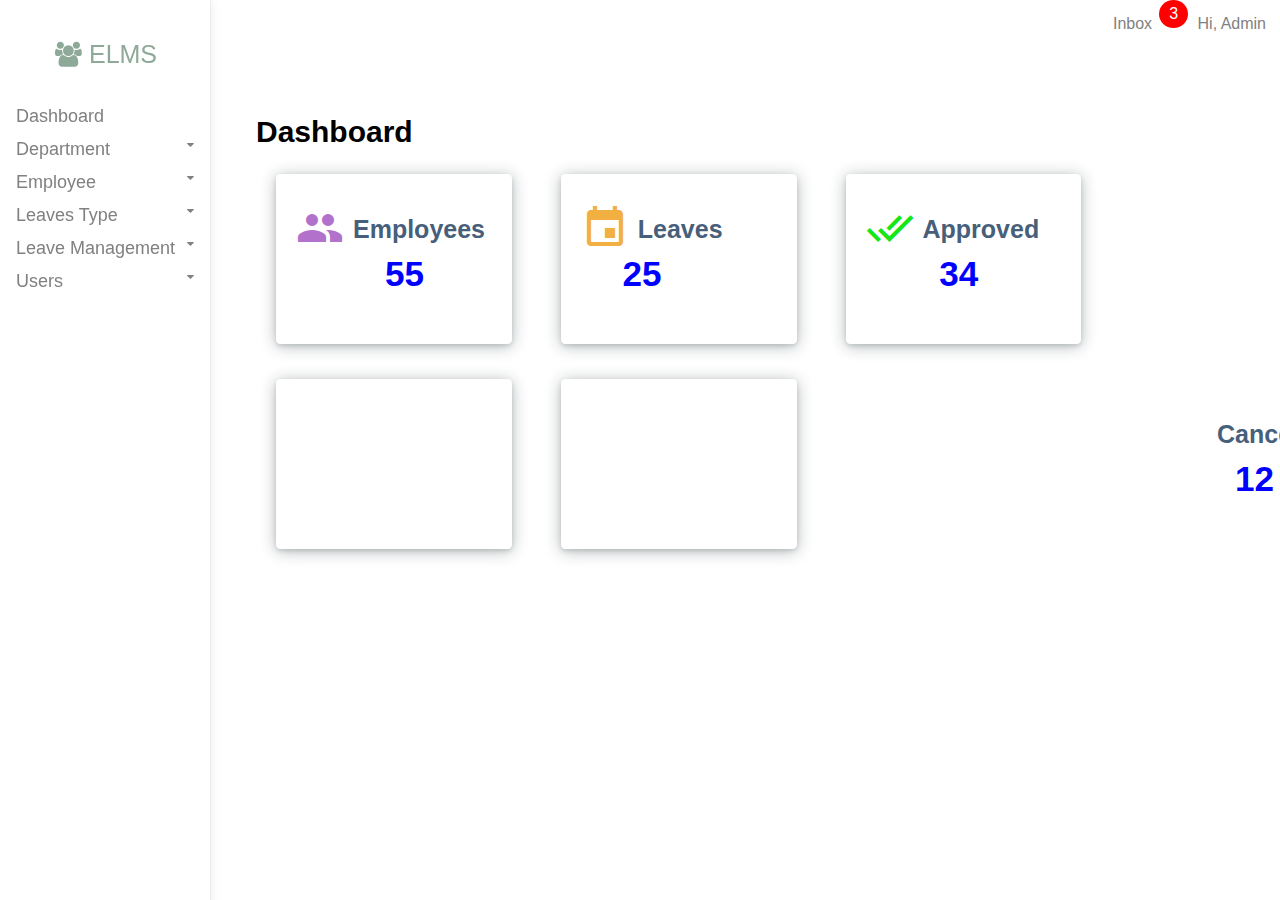
<file: index.html>
<!DOCTYPE html>
<html>

<head>
    <link href="https://fonts.googleapis.com/icon?family=Material+Icons" rel="stylesheet">
    <meta name="viewport" content="width=device-width, initial-scale=1">
    <link rel="stylesheet" href="https://cdnjs.cloudflare.com/ajax/libs/font-awesome/4.7.0/css/font-awesome.min.css">
    <link rel="stylesheet"
        href="https://fonts.googleapis.com/css2?family=Material+Symbols+Outlined:opsz,wght,FILL,GRAD@20..48,100..700,0..1,-50..200" />
    <link rel="stylesheet" href="imtiredofthis.css">
</head>

<body>

    <div class="top">
        <a href="#" class="notification">
          <span>Inbox</span>
          <span class="badge">3</span>
        </a>
        
        <div class="dropdown-admin">
                <button onclick="myFunction()" class="dropbtn-admin">Hi, Admin</button>
                <div id="myDropdownAdmin" class="dropdown-content-admin">
                    <a href="#home">Account</a>
                    <a href="#about">Setting</a>
                    <a href="#contact">Logout</a>
                
            </div>
        </div>
        </div>
    
        

    <div class="sidenav">

        <div class="sidebar-header" style="height: 50px;margin-top: 30px">
            <i class="fa fa-users text-success me-4"></i>
            <span>ELMS</span>
        </div>
        <a href="index.html">Dashboard</a>

        <button class="dropdown-btn">Department
            <i class="fa fa-caret-down"></i>
        </button>
        <div class="dropdown-container">
            <a href="#">Add Department</a>
            <a href="#">Manage Department</a>
        </div>

        <button class="dropdown-btn">Employee
            <i class="fa fa-caret-down"></i>
        </button>
        <div class="dropdown-container">
            <a href="add_employee.html">Add Employee</a>
            <a href="manage_employee.html">Manage employee</a>
        </div>

        <button class="dropdown-btn">Leaves Type
            <i class="fa fa-caret-down"></i>
        </button>
        <div class="dropdown-container">
            <a href="#">Add Leaves Types</a>
            <a href="#">Manage Leaves Types</a>
        </div>

        <button class="dropdown-btn">Leave Management
            <i class="fa fa-caret-down"></i>
        </button>
        <div class="dropdown-container">
            <a href="#">All Leaves</a>
            <a href="#">Pending Leaves</a>
            <a href="#">Approve Leaves</a>
            <a href="#">Not Approve Leaves</a>
        </div>

        <button class="dropdown-btn">Users
            <i class="fa fa-caret-down"></i>
        </button>
        <div class="dropdown-container">
            <a href="#">Add User</a>
            <a href="#">Manage User</a>
        </div>
    </div>

    <div class="main">
        
        <h2>Dashboard</h2>

        <div class="row">
            <div class="column">
                <div class="card-body">
                    <div class="dashboard-page">
                        <i class="material-icons" style="font-size:48px;color:#b271cb">group</i>
                        <h4>Employees</h4>
                        <div class="inside-dashboard-page">
                            <h3>55</h3>
                        </div>
                    </div>
                </div>
            </div>

            <div class="column">
                <div class="card-body">
                    <div class="dashboard-page">
                        <i class="material-icons" style="font-size:48px;color:rgb(242, 175, 66);">event</i>
                        <h4>Leaves</h4>
                        <div class="inside-dashboard-page">
                            <h3>25</h3>
                        </div>
                    </div>
                </div>
            </div>


            <div class="column">
                <div class="card-body">
                    <div class="dashboard-page">
                        <i class="material-icons" style="font-size:48px;color:rgb(21, 230, 21);">done_all</i>
                        <h4>Approved</h4>
                        <div class="inside-dashboard-page">
                            <h3>34</h3>
                        </div>
                    </div>
                </div>
            </div>
        </div>

        <div class="row">
            <div class="column">
                <div class="card-body">
                    <div class="dashboard-page">
                        <i class="material-icons" style="font-size:48px;color:rgb(252, 61, 61);">disabled_by_default</i>
                        <h4>Cancelled</h4>
                        <div class="inside-dashboard-page">
                            <h3>12</h3>
                        </div>
                    </div>
                </div>
            </div>

            <div class="column">
                <div class="card-body">
                    <div class="dashboard-page">
                        <i class="material-icons" style="font-size:48px;color:rgb(0, 104, 174);">pending_actions</i>
                        <h4>Pending</h4>
                        <div class="inside-dashboard-page">
                            <h3>15</h3>
                        </div>
                    </div>
                </div>
            </div>

        </div>







    </div>

    <script>
        /* Loop through all dropdown buttons to toggle between hiding and showing its dropdown content - This allows the user to have multiple dropdowns without any conflict */
        var dropdown = document.getElementsByClassName("dropdown-btn");
        var i;

        for (i = 0; i < dropdown.length; i++) {
            dropdown[i].addEventListener("click", function () {
                this.classList.toggle("active");
                var dropdownContent = this.nextElementSibling;
                if (dropdownContent.style.display === "block") {
                    dropdownContent.style.display = "none";
                } else {
                    dropdownContent.style.display = "block";
                }
            });
        }

        /* When the user clicks on the button, 
        toggle between hiding and showing the dropdown content */
        function myFunction() {
            document.getElementById("myDropdownAdmin").classList.toggle("show");
        }

        // Close the dropdown if the user clicks outside of it
        window.onclick = function (event) {
            if (!event.target.matches('.dropbtn-admin')) {
                var dropdowns = document.getElementsByClassName("dropdown-content-admin");
                var i;
                for (i = 0; i < dropdowns.length; i++) {
                    var openDropdown = dropdowns[i];
                    if (openDropdown.classList.contains('show')) {
                        openDropdown.classList.remove('show');
                    }
                }
            }
        }
    </script>

</body>

</html>
</file>
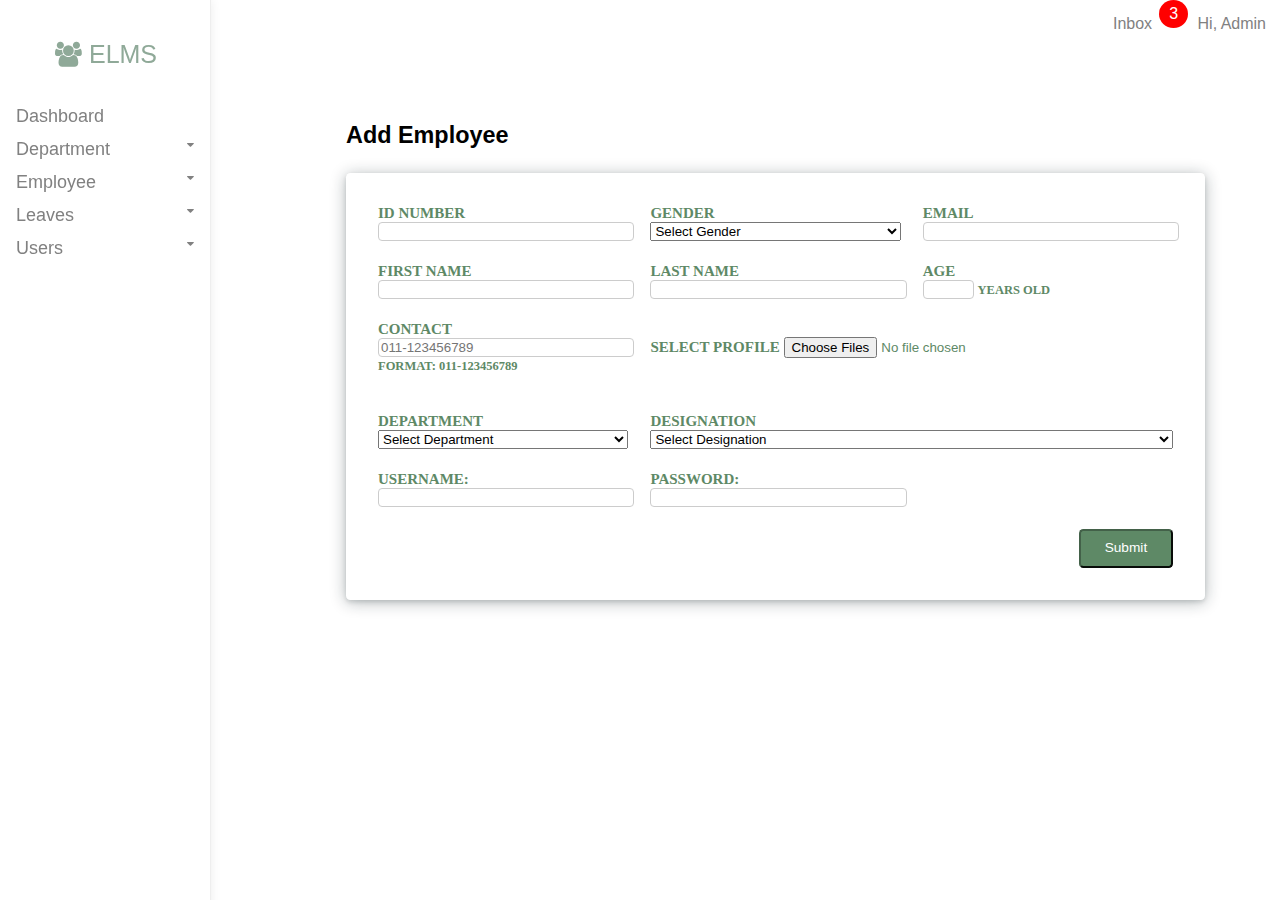
<file: add_employee.html>
<!DOCTYPE html>
<html>

<head>
    <link href="https://fonts.googleapis.com/icon?family=Material+Icons" rel="stylesheet">
    <meta name="viewport" content="width=device-width, initial-scale=1">
    <link rel="stylesheet" href="https://cdnjs.cloudflare.com/ajax/libs/font-awesome/4.7.0/css/font-awesome.min.css">
    <link rel="stylesheet"
        href="https://fonts.googleapis.com/css2?family=Material+Symbols+Outlined:opsz,wght,FILL,GRAD@20..48,100..700,0..1,-50..200" />
    <link rel="stylesheet" href="imtiredofthis.css">
</head>

<body>

    <div class="top">
        <a href="#" class="notification">
            <span>Inbox</span>
            <span class="badge">3</span>
        </a>

        <div class="dropdown-admin">
            <button onclick="myFunction()" class="dropbtn-admin">Hi, Admin</button>
            <div id="myDropdownAdmin" class="dropdown-content-admin">
                <a href="#home">Account</a>
                <a href="#about">Setting</a>
                <a href="#contact">Logout</a>

            </div>
        </div>
    </div>



    <div class="sidenav">

        <div class="sidebar-header" style="height: 50px;margin-top: 30px">
            <i class="fa fa-users text-success me-4"></i>
            <span>ELMS</span>
        </div>
        <a href="index.html">Dashboard</a>

        <button class="dropdown-btn">Department
            <i class="fa fa-caret-down"></i>
        </button>
        <div class="dropdown-container">
            <a href="#">Add Department</a>
            <a href="#">Manage Department</a>
        </div>

        <button class="dropdown-btn">Employee
            <i class="fa fa-caret-down"></i>
        </button>
        <div class="dropdown-container">
            <a href="add_employee.html">Add Employee</a>
            <a href="manage_employee.html">Manage employee</a>
        </div>

        <button class="dropdown-btn">Leaves
            <i class="fa fa-caret-down"></i>
        </button>
        <div class="dropdown-container">

            <a href="manage_leave.html">Manage Leaves</a>
            <a href="#">All Leaves</a>
            <a href="#">Pending Leaves</a>
            <a href="#">Approve Leaves</a>
            <a href="#">Not Approve Leaves</a>
        </div>

        <button class="dropdown-btn">Users
            <i class="fa fa-caret-down"></i>
        </button>
        <div class="dropdown-container">
            <a href="add_user.html">Add User</a>
            <a href="#">Manage User</a>
        </div>
    </div>

    <div class="main">
        <div class="employeedata">
            <h3>Add Employee</h3>
            <div class="card-body">
                <div class="form-body">
                    <form action="/action_page.php">
                        <table class="add-employee">
                            <tr>
                                <td colspan="1">
                                    <label for="id-number">Id Number</label><br>
                                    <input type="text" id="formpage" name="id-number" required>
                                </td>

                                <td>
                                    <label for="gender">Gender</label><br>
                                    <select id="formpage" name="gender" required>
                                        <option value="none">Select Gender</option>
                                        <option value="Male">Male</option>
                                        <option value="Female">Female</option>
                                    </select>
                                </td>

                                <td>
                                    <label for="email">Email</label>
                                    <input type="email" id="formpage" name="email" required>
                                </td>
                            </tr>

                            <tr>
                                <td colspan="1">

                                    <label for="fname">First Name</label><br>
                                    <input type="text" id="formpage" name="fname" required>
                                </td>

                                <td>
                                    <label for="lastname">Last Name</label>
                                    <input type="text" id="formpage" name="lastname" required>
                                </td>

                                <td>
                                    <label for="age">Age</label><br>
                                    <input type="number" id="formpage" name="age" min="18" max="70" required><span>
                                        <small>years old</small>
                                    </span>
                                </td>
                            </tr>


                            <tr>




                                <td>

                                    <label for="phone">Contact</label>
                                    <input type="tel" id="formpage" name="phone" placeholder="011-123456789"
                                        pattern="[0-9]{3}-[0-9]{9}" required><br>
                                    <small>Format: 011-123456789</small><br><br>
                                </td>


                                <td colspan="2"> <label for="files">Select profile</label>
                                    <input type="file" id="formpage" name="files" multiple><br><br>
                                </td>
                            </tr>

                            
                            <tr>
                                <td colspan="1">

                                    <label for="department">Department</label>
                                    <select id="formpage" name="gender" required>
                                        <option value="none">Select Department</option>
                                        <option value="it">IT</option>
                                        <option value="engineerng">Engineering</option>
                                        <option value="hr">HR</option>
                                        <option value="finance">Finance</option>
                                    </select>
                                </td>

                                <td colspan="2">

                                    <label for="designationt">Designation</label>
                                    <select id="formpage" name="gender" required>
                                        <option value="none">Select Designation</option>
                                        <option value="admin">Admin</option>
                                        <option value="manager">Manager</option>
                                        <option value="supervisor">Supervisor</option>
                                        <option value="engineer">engineer</option>
                                        <option value="production">production</option>
                                    </select>

                                </td>
                            </tr>

                            <tr>
                                <td>

                                    <label for="username">Username:<input type="text" id="formpage" name="username" required></label>
                                </td>


                                <td>
                                    <label for="pwd">Password:</label>
                                    <input type="password" id="formpage" name="pwd" required>
                                </td>
                            </tr>

                            <tr>

                                <td>

                                </td>

                                <td></td>


                                <td>
                                    <input type="submit" value="Submit" required>
                                </td>
                        </table>
                    </form>


                </div>
            </div>
        </div>



        <script>
            /* Loop through all dropdown buttons to toggle between hiding and showing its dropdown content - This allows the user to have multiple dropdowns without any conflict */
            var dropdown = document.getElementsByClassName("dropdown-btn");
            var i;

            for (i = 0; i < dropdown.length; i++) {
                dropdown[i].addEventListener("click", function () {
                    this.classList.toggle("active");
                    var dropdownContent = this.nextElementSibling;
                    if (dropdownContent.style.display === "block") {
                        dropdownContent.style.display = "none";
                    } else {
                        dropdownContent.style.display = "block";
                    }
                });
            }

            /* When the user clicks on the button, 
            toggle between hiding and showing the dropdown content */
            function myFunction() {
                document.getElementById("myDropdownAdmin").classList.toggle("show");
            }

            // Close the dropdown if the user clicks outside of it
            window.onclick = function (event) {
                if (!event.target.matches('.dropbtn-admin')) {
                    var dropdowns = document.getElementsByClassName("dropdown-content-admin");
                    var i;
                    for (i = 0; i < dropdowns.length; i++) {
                        var openDropdown = dropdowns[i];
                        if (openDropdown.classList.contains('show')) {
                            openDropdown.classList.remove('show');
                        }
                    }
                }
            }
        </script>

</body>

</html>
</file>
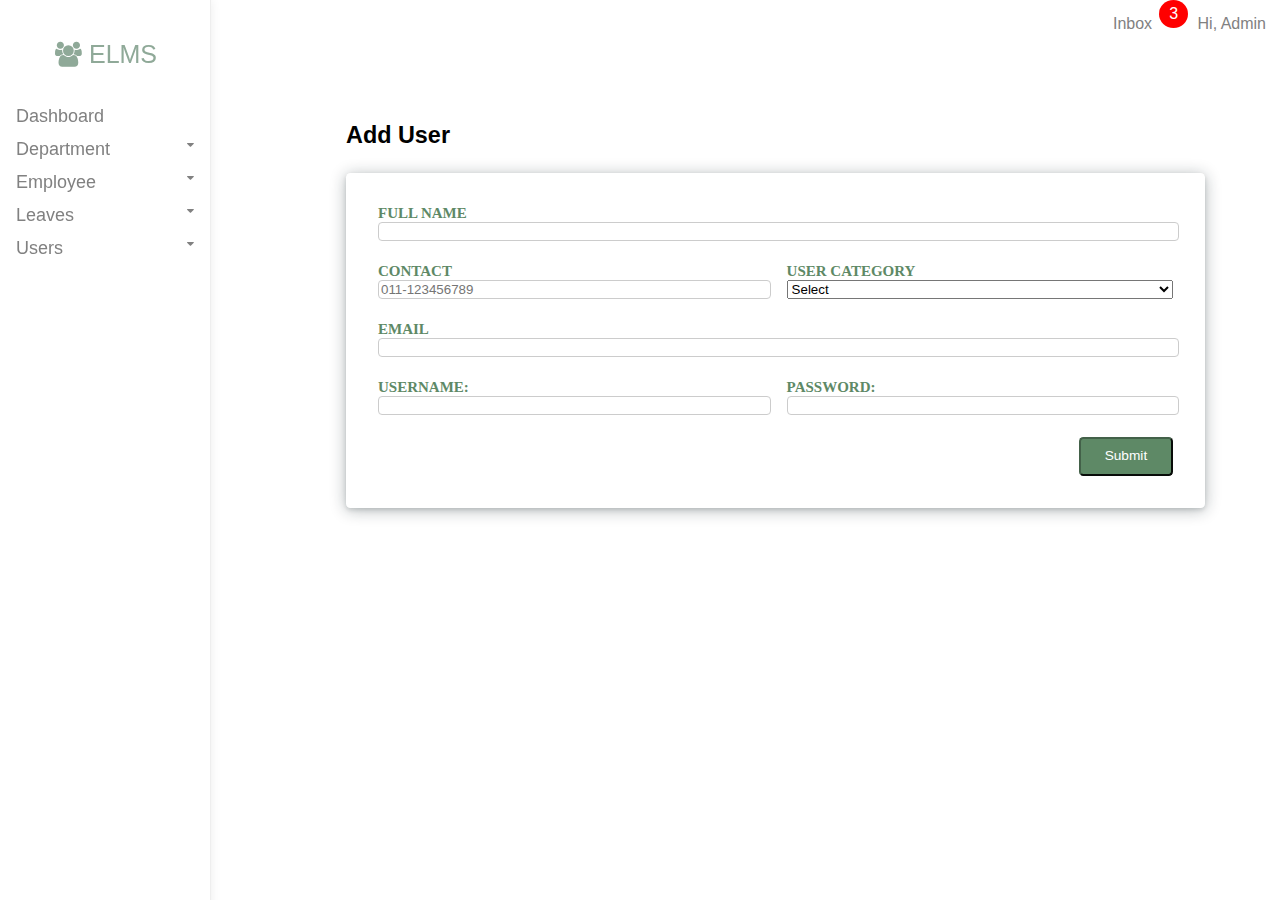
<file: add_user.html>
<!DOCTYPE html>
<html>

<head>
    <link href="https://fonts.googleapis.com/icon?family=Material+Icons" rel="stylesheet">
    <meta name="viewport" content="width=device-width, initial-scale=1">
    <link rel="stylesheet" href="https://cdnjs.cloudflare.com/ajax/libs/font-awesome/4.7.0/css/font-awesome.min.css">
    <link rel="stylesheet"
        href="https://fonts.googleapis.com/css2?family=Material+Symbols+Outlined:opsz,wght,FILL,GRAD@20..48,100..700,0..1,-50..200" />
    <link rel="stylesheet" href="imtiredofthis.css">
</head>

<body>

    <div class="top">
        <a href="#" class="notification">
            <span>Inbox</span>
            <span class="badge">3</span>
        </a>

        <div class="dropdown-admin">
            <button onclick="myFunction()" class="dropbtn-admin">Hi, Admin</button>
            <div id="myDropdownAdmin" class="dropdown-content-admin">
                <a href="#home">Account</a>
                <a href="#about">Setting</a>
                <a href="#contact">Logout</a>

            </div>
        </div>
    </div>



    <div class="sidenav">

        <div class="sidebar-header" style="height: 50px;margin-top: 30px">
            <i class="fa fa-users text-success me-4"></i>
            <span>ELMS</span>
        </div>
        <a href="index.html">Dashboard</a>

        <button class="dropdown-btn">Department
            <i class="fa fa-caret-down"></i>
        </button>
        <div class="dropdown-container">
            <a href="#">Add Department</a>
            <a href="#">Manage Department</a>
        </div>

        <button class="dropdown-btn">Employee
            <i class="fa fa-caret-down"></i>
        </button>
        <div class="dropdown-container">
            <a href="add_employee.html">Add Employee</a>
            <a href="manage_employee.html">Manage employee</a>
        </div>

        <button class="dropdown-btn">Leaves
            <i class="fa fa-caret-down"></i>
        </button>
        <div class="dropdown-container">

            <a href="manage_leave.html">Manage Leaves</a>
            <a href="#">All Leaves</a>
            <a href="#">Pending Leaves</a>
            <a href="#">Approve Leaves</a>
            <a href="#">Not Approve Leaves</a>
        </div>

        <button class="dropdown-btn">Users
            <i class="fa fa-caret-down"></i>
        </button>
        <div class="dropdown-container">
            <a href="add_user.html">Add User</a>
            <a href="#">Manage User</a>
        </div>
    </div>



    <div class="main" for="manage_employee">
        <div class="employeedata">
            <h3>Add User</h3>
            <div class="card-body">


                <div class="form-body">
                    <form action="/action_page.php">
                        <table class="add-user-table" width="100%">
                            <tr class="user-table">
                                <td colspan="2">
                                    <label for="id-number">Full Name</label><br>
                                    <input type="text" id="formpage" name="fname" required>
                                </td>
                            </tr>

                            <tr class="user-table">
                                <td>
                                    <label for="phone">Contact</label>
                                    <input type="tel" id="formpage" name="phone" placeholder="011-123456789"
                                        pattern="[0-9]{3}-[0-9]{9}" required><br>

                                </td>

                                <td colspan="1">

                                    <label for="user-category">User Category</label>
                                    <select id="formpage" name="user-category" required>
                                        <option value="none">Select</option>
                                        <option value="manager">Manager</option>
                                        <option value="admin">Admin</option>
                                        <option value="staff">Staff</option>

                                    </select>
                                </td>

                            </tr>



                            <tr>

                                <td colspan="2">
                                    <label for="email">Email</label><br>
                                    <input type="email" id="formpage" name="email" required>
                                </td>

                                

                            </tr>

                            <tr>
                                <td colspan="1">

                                    <label for="username">Username:</label><br>
                                    <input type="text" id="formpage" name="username" width="100%" required>
                                </td>

                                <td>
                                    <label for="pwd">Password:</label>
                                    <input type="password" id="formpage" name="pwd" required>
                                </td>

                                <tr>

                                <td></td>
                                <td>
                                    <input type="submit" value="Submit" required>
                                </td>
                                </tr>




                        </table>




                </div>

            </div>
        </div>


        <script>
            /* Loop through all dropdown buttons to toggle between hiding and showing its dropdown content - This allows the user to have multiple dropdowns without any conflict */
            var dropdown = document.getElementsByClassName("dropdown-btn");
            var i;

            for (i = 0; i < dropdown.length; i++) {
                dropdown[i].addEventListener("click", function () {
                    this.classList.toggle("active");
                    var dropdownContent = this.nextElementSibling;
                    if (dropdownContent.style.display === "block") {
                        dropdownContent.style.display = "none";
                    } else {
                        dropdownContent.style.display = "block";
                    }
                });
            }

            /* When the user clicks on the button, 
            toggle between hiding and showing the dropdown content */
            function myFunction() {
                document.getElementById("myDropdownAdmin").classList.toggle("show");
            }

            // Close the dropdown if the user clicks outside of it
            window.onclick = function (event) {
                if (!event.target.matches('.dropbtn-admin')) {
                    var dropdowns = document.getElementsByClassName("dropdown-content-admin");
                    var i;
                    for (i = 0; i < dropdowns.length; i++) {
                        var openDropdown = dropdowns[i];
                        if (openDropdown.classList.contains('show')) {
                            openDropdown.classList.remove('show');
                        }
                    }
                }
            }
        </script>

</body>

</html>
</file>
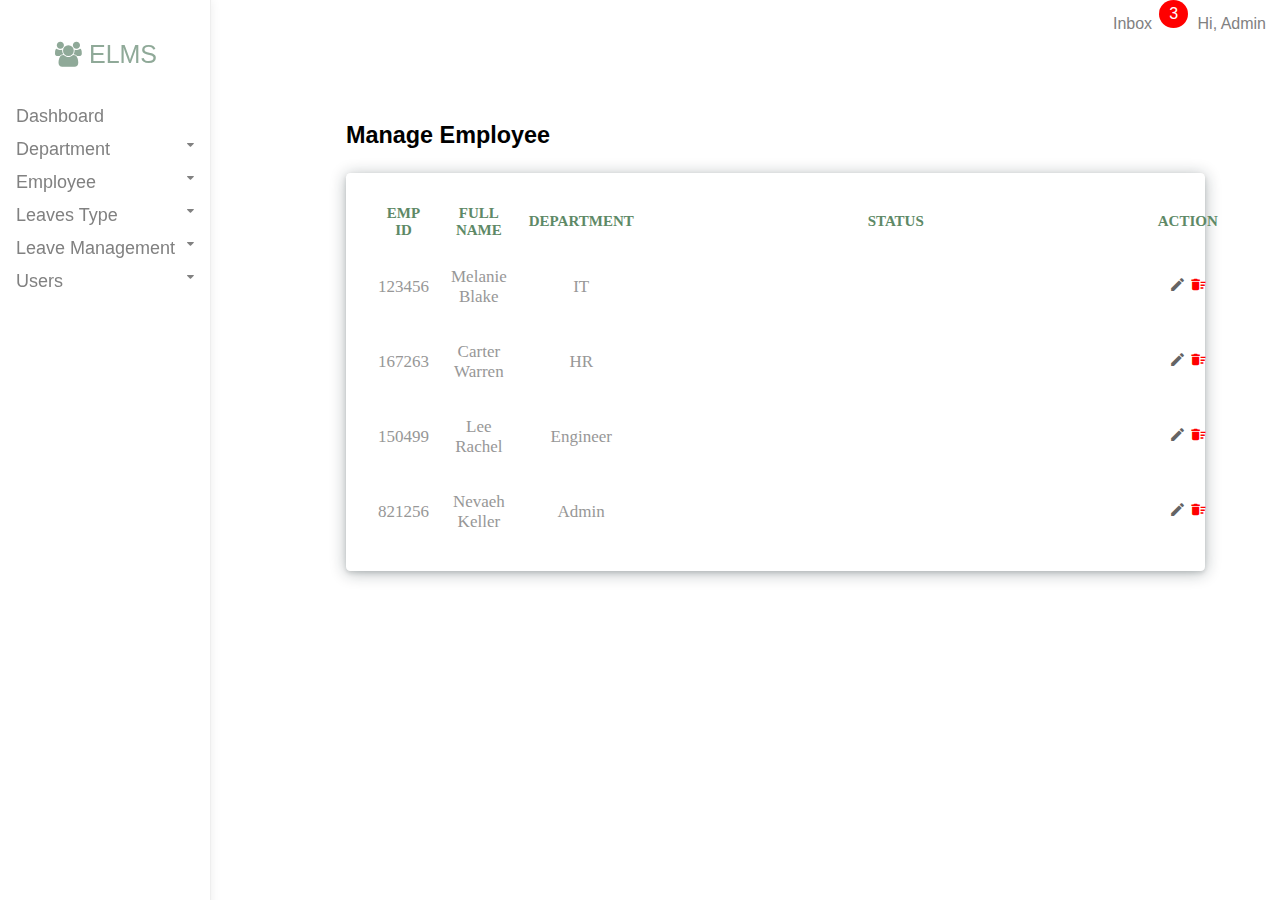
<file: manage_employee.html>
<!DOCTYPE html>
<html>

<head>
    <link href="https://fonts.googleapis.com/icon?family=Material+Icons" rel="stylesheet">
    <meta name="viewport" content="width=device-width, initial-scale=1">
    <link rel="stylesheet" href="https://cdnjs.cloudflare.com/ajax/libs/font-awesome/4.7.0/css/font-awesome.min.css">
    <link rel="stylesheet"
        href="https://fonts.googleapis.com/css2?family=Material+Symbols+Outlined:opsz,wght,FILL,GRAD@20..48,100..700,0..1,-50..200" />
    <link rel="stylesheet" href="imtiredofthis.css">
</head>

<body>

    <div class="top">
        <a href="#" class="notification">
            <span>Inbox</span>
            <span class="badge">3</span>
        </a>

        <div class="dropdown-admin">
            <button onclick="myFunction()" class="dropbtn-admin">Hi, Admin</button>
            <div id="myDropdownAdmin" class="dropdown-content-admin">
                <a href="#home">Account</a>
                <a href="#about">Setting</a>
                <a href="#contact">Logout</a>

            </div>
        </div>
    </div>



    <div class="sidenav">

        <div class="sidebar-header" style="height: 50px;margin-top: 30px">
            <i class="fa fa-users text-success me-4"></i>
            <span>ELMS</span>
        </div>
        <a href="index.html">Dashboard</a>

        <button class="dropdown-btn">Department
            <i class="fa fa-caret-down"></i>
        </button>
        <div class="dropdown-container">
            <a href="#">Add Department</a>
            <a href="#">Manage Department</a>
        </div>

        <button class="dropdown-btn">Employee
            <i class="fa fa-caret-down"></i>
        </button>
        <div class="dropdown-container">
            <a href="add_employee.html">Add Employee</a>
            <a href="manage_employee.html">Manage employee</a>
        </div>

        <button class="dropdown-btn">Leaves Type
            <i class="fa fa-caret-down"></i>
        </button>
        <div class="dropdown-container">
            <a href="#">Add Leaves Types</a>
            <a href="#">Manage Leaves Types</a>
        </div>

        <button class="dropdown-btn">Leave Management
            <i class="fa fa-caret-down"></i>
        </button>
        <div class="dropdown-container">
            <a href="#">All Leaves</a>
            <a href="#">Pending Leaves</a>
            <a href="#">Approve Leaves</a>
            <a href="#">Not Approve Leaves</a>
        </div>

        <button class="dropdown-btn">Users
            <i class="fa fa-caret-down"></i>
        </button>
        <div class="dropdown-container">
            <a href="#">Add User</a>
            <a href="#">Manage User</a>
        </div>
    </div>



    <div class="main" for="manage_employee">
        <div class="employeedata">
            <h3>Manage Employee</h3>
            <div class="card-body">


                <table>
                    <tr class="tr-header">
                        <td>Emp ID</td>
                        <td>Full name</td>
                        <td>Department</td>
                        <td>Status</td>
                        <td>Action</td>
                    </tr>


                    <tr class="manage-employee">

                        <td>123456</td>
                        <td>Melanie Blake</td>
                        <td>IT</td>
                        <td><i class="material-icons" style="font-size:48px;color:rgb(21, 230, 21);">toggle_on</i></td>
                        <td><i class="material-icons" style="font-size:17px;color:rgb(100, 100, 100);">edit</i>
                            <i class="material-icons" style="font-size:17px;color:rgb(255, 0, 0);">delete_sweep</i>
                        </td>

                    </tr>

                    <tr class="manage-employee">
                        <td>167263</td>
                        <td>Carter Warren</td>
                        <td>HR</td>
                        <td> <i class="material-icons" style="font-size:48px;color:rgb(144, 144, 144);">toggle_off</i>
                        </td>
                        <td> <i class="material-icons" style="font-size:17px;color:rgb(100, 100, 100);">edit</i>
                            <i class="material-icons" style="font-size:17px;color:rgb(255, 0, 0);">delete_sweep</i>
                        </td>

                    </tr>

                    <tr class="manage-employee">
                        <td>150499</td>
                        <td>Lee Rachel</td>
                        <td>Engineer</td>
                        <td> <i class="material-icons" style="font-size:48px;color:rgb(21, 230, 21);">toggle_on</i></td>
                        <td> <i class="material-icons" style="font-size:17px;color:rgb(100, 100, 100);">edit</i>
                            <i class="material-icons" style="font-size:17px;color:rgb(255, 0, 0);">delete_sweep</i>
                        </td>

                    </tr>

                    <tr class="manage-employee">
                        <td>821256</td>
                        <td>Nevaeh Keller</td>
                        <td>Admin</td>
                        <td> <i class="material-icons" style="font-size:48px;color:rgb(21, 230, 21);">toggle_on</i></td>
                        <td> <i class="material-icons" style="font-size:17px;color:rgb(100, 100, 100);">edit</i>
                            <i class="material-icons" style="font-size:17px;color:rgb(255, 0, 0);">delete_sweep</i>
                        </td>

                    </tr>

                </table>




            </div>

        </div>
    </div>


    <script>
        /* Loop through all dropdown buttons to toggle between hiding and showing its dropdown content - This allows the user to have multiple dropdowns without any conflict */
        var dropdown = document.getElementsByClassName("dropdown-btn");
        var i;

        for (i = 0; i < dropdown.length; i++) {
            dropdown[i].addEventListener("click", function () {
                this.classList.toggle("active");
                var dropdownContent = this.nextElementSibling;
                if (dropdownContent.style.display === "block") {
                    dropdownContent.style.display = "none";
                } else {
                    dropdownContent.style.display = "block";
                }
            });
        }

        /* When the user clicks on the button, 
        toggle between hiding and showing the dropdown content */
        function myFunction() {
            document.getElementById("myDropdownAdmin").classList.toggle("show");
        }

        // Close the dropdown if the user clicks outside of it
        window.onclick = function (event) {
            if (!event.target.matches('.dropbtn-admin')) {
                var dropdowns = document.getElementsByClassName("dropdown-content-admin");
                var i;
                for (i = 0; i < dropdowns.length; i++) {
                    var openDropdown = dropdowns[i];
                    if (openDropdown.classList.contains('show')) {
                        openDropdown.classList.remove('show');
                    }
                }
            }
        }
    </script>

</body>

</html>
</file>
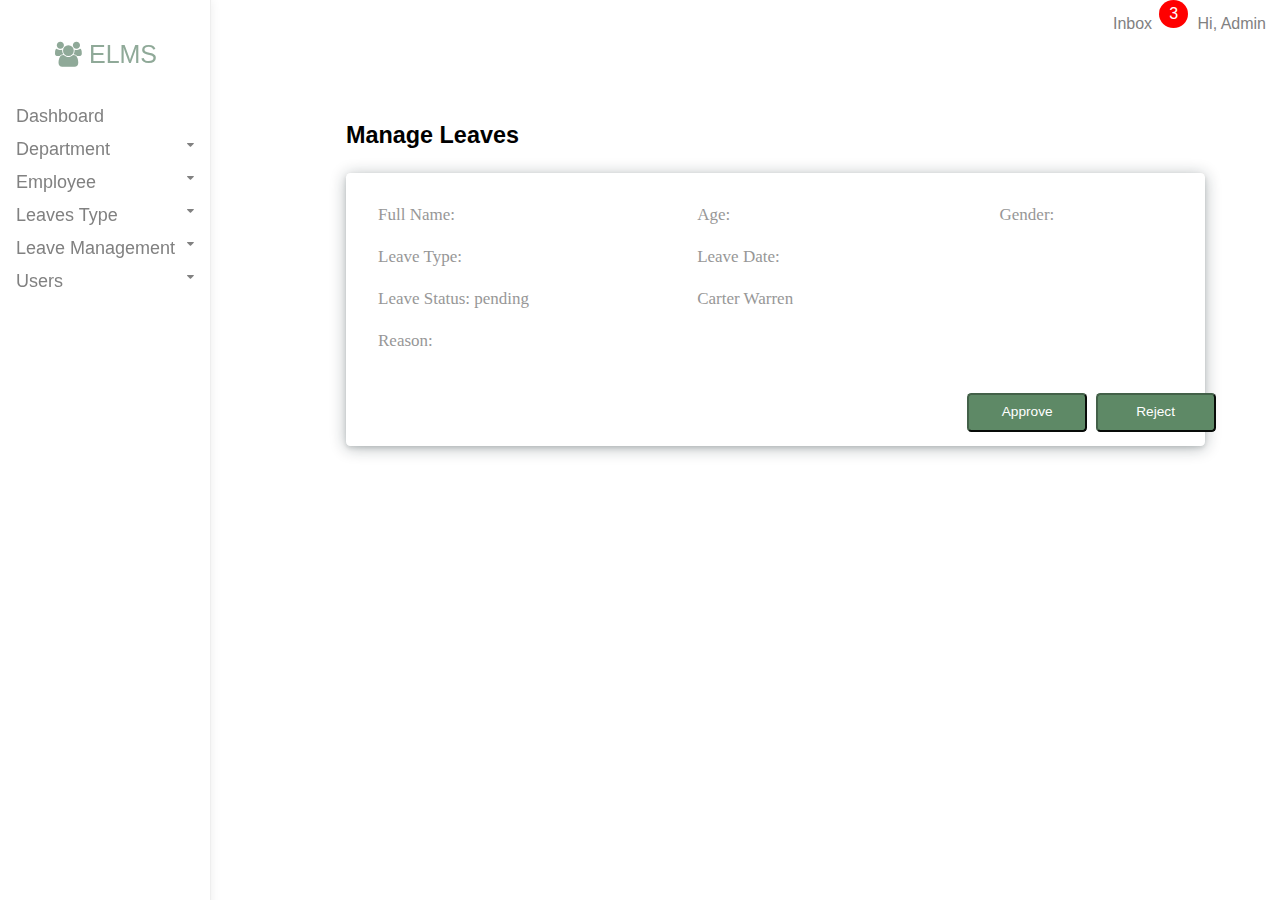
<file: manage_leave.html>
<!DOCTYPE html>
<html>

<head>
    <link href="https://fonts.googleapis.com/icon?family=Material+Icons" rel="stylesheet">
    <meta name="viewport" content="width=device-width, initial-scale=1">
    <link rel="stylesheet" href="https://cdnjs.cloudflare.com/ajax/libs/font-awesome/4.7.0/css/font-awesome.min.css">
    <link rel="stylesheet"
        href="https://fonts.googleapis.com/css2?family=Material+Symbols+Outlined:opsz,wght,FILL,GRAD@20..48,100..700,0..1,-50..200" />
    <link rel="stylesheet" href="imtiredofthis.css">
</head>

<body>

    <div class="top">
        <a href="#" class="notification">
            <span>Inbox</span>
            <span class="badge">3</span>
        </a>

        <div class="dropdown-admin">
            <button onclick="myFunction()" class="dropbtn-admin">Hi, Admin</button>
            <div id="myDropdownAdmin" class="dropdown-content-admin">
                <a href="#home">Account</a>
                <a href="#about">Setting</a>
                <a href="#contact">Logout</a>

            </div>
        </div>
    </div>



    <div class="sidenav">

        <div class="sidebar-header" style="height: 50px;margin-top: 30px">
            <i class="fa fa-users text-success me-4"></i>
            <span>ELMS</span>
        </div>
        <a href="index.html">Dashboard</a>

        <button class="dropdown-btn">Department
            <i class="fa fa-caret-down"></i>
        </button>
        <div class="dropdown-container">
            <a href="#">Add Department</a>
            <a href="#">Manage Department</a>
        </div>

        <button class="dropdown-btn">Employee
            <i class="fa fa-caret-down"></i>
        </button>
        <div class="dropdown-container">
            <a href="add_employee.html">Add Employee</a>
            <a href="manage_employee.html">Manage employee</a>
        </div>

        <button class="dropdown-btn">Leaves Type
            <i class="fa fa-caret-down"></i>
        </button>
        <div class="dropdown-container">
            <a href="#">Add Leaves Types</a>
            <a href="#">Manage Leaves Types</a>
        </div>

        <button class="dropdown-btn">Leave Management
            <i class="fa fa-caret-down"></i>
        </button>
        <div class="dropdown-container">
            <a href="#">All Leaves</a>
            <a href="#">Pending Leaves</a>
            <a href="#">Approve Leaves</a>
            <a href="#">Not Approve Leaves</a>
        </div>

        <button class="dropdown-btn">Users
            <i class="fa fa-caret-down"></i>
        </button>
        <div class="dropdown-container">
            <a href="#">Add User</a>
            <a href="#">Manage User</a>
        </div>
    </div>



    <div class="main" for="manage_employee">
        <div class="employeedata">
            <h3>Manage Leaves</h3>
            <div class="card-body">


                <table>
                    <tr class="manage-leave">
                        <td>Full Name:</td>
                        <td>Age:</td>
                        <td>Gender:</td>
                        
                    </tr>


                    <tr class="manage-leave">

                        <td>Leave Type:</td>
                        <td>Leave Date:</td>

                    </tr>


                    <tr class="manage-leave">
                        <td>Leave Status: pending</td>
                        <td>Carter Warren</td>

                    </tr>

                    <tr class="manage-leave">
                        <td>Reason:</td>

                    </tr>

                    <tr></tr>

                    <tr class="manage-leave">
                        
                        <td></td>
                       
                        <td colspan="2"><button type="submit" value="Approve" class="btn1">Approve</button>
                           &nbsp;<button type="submit" value="Approve" class="btn1">Reject</button>
                        
                    </tr>

                    
                      
               

                

                   
                    
                </table>




            </div>

        </div>
    </div>


    <script>
        /* Loop through all dropdown buttons to toggle between hiding and showing its dropdown content - This allows the user to have multiple dropdowns without any conflict */
        var dropdown = document.getElementsByClassName("dropdown-btn");
        var i;

        for (i = 0; i < dropdown.length; i++) {
            dropdown[i].addEventListener("click", function () {
                this.classList.toggle("active");
                var dropdownContent = this.nextElementSibling;
                if (dropdownContent.style.display === "block") {
                    dropdownContent.style.display = "none";
                } else {
                    dropdownContent.style.display = "block";
                }
            });
        }

        /* When the user clicks on the button, 
        toggle between hiding and showing the dropdown content */
        function myFunction() {
            document.getElementById("myDropdownAdmin").classList.toggle("show");
        }

        // Close the dropdown if the user clicks outside of it
        window.onclick = function (event) {
            if (!event.target.matches('.dropbtn-admin')) {
                var dropdowns = document.getElementsByClassName("dropdown-content-admin");
                var i;
                for (i = 0; i < dropdowns.length; i++) {
                    var openDropdown = dropdowns[i];
                    if (openDropdown.classList.contains('show')) {
                        openDropdown.classList.remove('show');
                    }
                }
            }
        }
    </script>

</body>

</html>
</file>
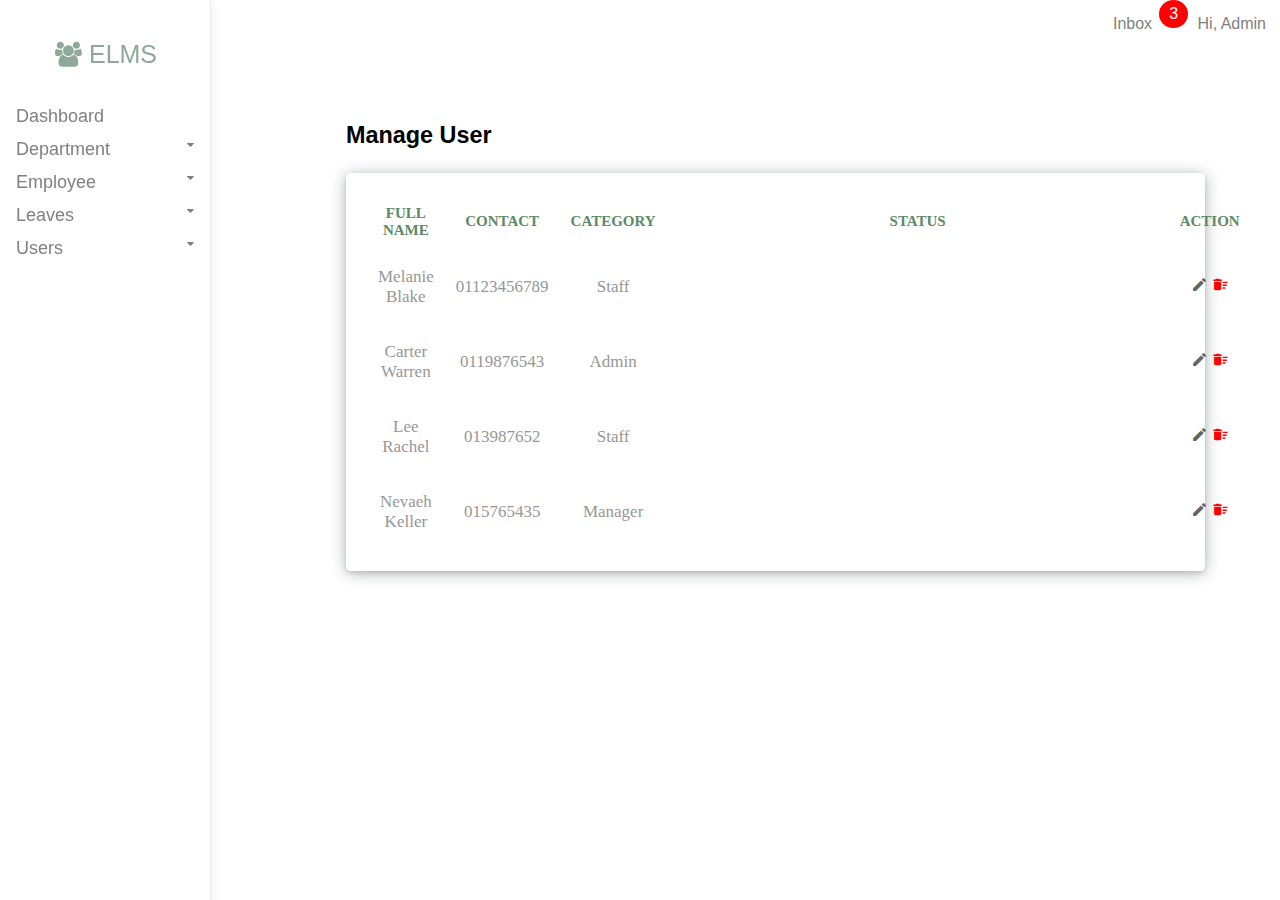
<file: manage_user.html>
<!DOCTYPE html>
<html>

<head>
    <link href="https://fonts.googleapis.com/icon?family=Material+Icons" rel="stylesheet">
    <meta name="viewport" content="width=device-width, initial-scale=1">
    <link rel="stylesheet" href="https://cdnjs.cloudflare.com/ajax/libs/font-awesome/4.7.0/css/font-awesome.min.css">
    <link rel="stylesheet"
        href="https://fonts.googleapis.com/css2?family=Material+Symbols+Outlined:opsz,wght,FILL,GRAD@20..48,100..700,0..1,-50..200" />
    <link rel="stylesheet" href="imtiredofthis.css">
</head>

<body>

    <div class="top">
        <a href="#" class="notification">
            <span>Inbox</span>
            <span class="badge">3</span>
        </a>

        <div class="dropdown-admin">
            <button onclick="myFunction()" class="dropbtn-admin">Hi, Admin</button>
            <div id="myDropdownAdmin" class="dropdown-content-admin">
                <a href="#home">Account</a>
                <a href="#about">Setting</a>
                <a href="#contact">Logout</a>

            </div>
        </div>
    </div>



    <div class="sidenav">

        <div class="sidebar-header" style="height: 50px;margin-top: 30px">
            <i class="fa fa-users text-success me-4"></i>
            <span>ELMS</span>
        </div>
        <a href="index.html">Dashboard</a>

        <button class="dropdown-btn">Department
            <i class="fa fa-caret-down"></i>
        </button>
        <div class="dropdown-container">
            <a href="#">Add Department</a>
            <a href="#">Manage Department</a>
        </div>

        <button class="dropdown-btn">Employee
            <i class="fa fa-caret-down"></i>
        </button>
        <div class="dropdown-container">
            <a href="add_employee.html">Add Employee</a>
            <a href="manage_employee.html">Manage employee</a>
        </div>

        <button class="dropdown-btn">Leaves
            <i class="fa fa-caret-down"></i>
        </button>
        <div class="dropdown-container">
            
            <a href="manage_leave.html">Manage Leaves</a>
            <a href="#">All Leaves</a>
            <a href="#">Pending Leaves</a>
            <a href="#">Approve Leaves</a>
            <a href="#">Not Approve Leaves</a>
        </div>

        <button class="dropdown-btn">Users
            <i class="fa fa-caret-down"></i>
        </button>
        <div class="dropdown-container">
            <a href="add_user.html">Add User</a>
            <a href="manage_user.html">Manage User</a>
        </div>
    </div>



    <div class="main">
        <div class="employeedata">
            <h3>Manage User</h3>
            <div class="card-body">


                <table>
                    <tr class="tr-header">
                        <td>Full Name</td>
                        <td>Contact</td>
                        <td>Category</td>
                        <td>Status</td>
                        <td>Action</td>
                    </tr>


                    <tr class="manage-user">

                        <td>Melanie Blake</td>
                        <td>01123456789</td>
                        <td>Staff</td>
                        <td><i class="material-icons" style="font-size:48px;color:rgb(21, 230, 21);">toggle_on</i></td>
                        <td><i class="material-icons" style="font-size:17px;color:rgb(100, 100, 100);">edit</i>
                            <i class="material-icons" style="font-size:17px;color:rgb(255, 0, 0);">delete_sweep</i>
                        </td>

                    </tr>

                    <tr class="manage-user">
                
                        <td>Carter Warren</td>
                        <td>0119876543</td>
                        <td>Admin</td>
                        <td> <i class="material-icons" style="font-size:48px;color:rgb(144, 144, 144);">toggle_off</i>
                        </td>
                        <td> <i class="material-icons" style="font-size:17px;color:rgb(100, 100, 100);">edit</i>
                            <i class="material-icons" style="font-size:17px;color:rgb(255, 0, 0);">delete_sweep</i>
                        </td>

                    </tr>

                    <tr class="manage-user">
                       
                        <td>Lee Rachel</td>
                        <td>013987652</td>
                        <td>Staff</td>
                        <td> <i class="material-icons" style="font-size:48px;color:rgb(21, 230, 21);">toggle_on</i></td>
                        <td> <i class="material-icons" style="font-size:17px;color:rgb(100, 100, 100);">edit</i>
                            <i class="material-icons" style="font-size:17px;color:rgb(255, 0, 0);">delete_sweep</i>
                        </td>

                    </tr>

                    <tr class="manage-user">
                        
                        <td>Nevaeh Keller</td>
                        <td>015765435</td>
                        <td>Manager</td>
                        <td> <i class="material-icons" style="font-size:48px;color:rgb(21, 230, 21);">toggle_on</i></td>
                        <td> <i class="material-icons" style="font-size:17px;color:rgb(100, 100, 100);">edit</i>
                            <i class="material-icons" style="font-size:17px;color:rgb(255, 0, 0);">delete_sweep</i>
                        </td>

                    </tr>

                </table>




            </div>

        </div>
    </div>


    <script>
        /* Loop through all dropdown buttons to toggle between hiding and showing its dropdown content - This allows the user to have multiple dropdowns without any conflict */
        var dropdown = document.getElementsByClassName("dropdown-btn");
        var i;

        for (i = 0; i < dropdown.length; i++) {
            dropdown[i].addEventListener("click", function () {
                this.classList.toggle("active");
                var dropdownContent = this.nextElementSibling;
                if (dropdownContent.style.display === "block") {
                    dropdownContent.style.display = "none";
                } else {
                    dropdownContent.style.display = "block";
                }
            });
        }

        /* When the user clicks on the button, 
        toggle between hiding and showing the dropdown content */
        function myFunction() {
            document.getElementById("myDropdownAdmin").classList.toggle("show");
        }

        // Close the dropdown if the user clicks outside of it
        window.onclick = function (event) {
            if (!event.target.matches('.dropbtn-admin')) {
                var dropdowns = document.getElementsByClassName("dropdown-content-admin");
                var i;
                for (i = 0; i < dropdowns.length; i++) {
                    var openDropdown = dropdowns[i];
                    if (openDropdown.classList.contains('show')) {
                        openDropdown.classList.remove('show');
                    }
                }
            }
        }
    </script>

</body>

</html>
</file>
<file: imtiredofthis.css>
html,
body {
    max-width: 100%;

}

body {
    font-family: "Lato", sans-serif;
    margin: 0;
    padding: 0;
    display: block;
    min-height: 100%;
    max-width: 100%;


}


.top {
    float: right;
}

.notification {
    background-color: rgb(255, 255, 255);
    color: #818181;
    text-decoration: none;
    padding: 15px 26px;
    position: relative;
    display: inline-block;
    margin-right: 1px;
}

.notification:hover {
    background: transparent;
    color: #8FA998
}

.notification .badge {
    position: absolute;
    top: 0px;
    right: -10px;
    padding: 5px 10px;
    border-radius: 50%;
    background-color: red;
    color: white;
}

.dropbtn-admin {
    background-color: transparent;
    color: #818181;
    padding: 14px;
    font-size: 16px;
    border: 0px;
    cursor: pointer;

}

.dropbtn-admin:hover,
.dropbtn:focus {
    background-color: transparent;
    color: #8FA998;
}

.dropdown-admin {
    position: relative;
    display: inline-block;
}

.dropdown-content-admin {
    display: none;
    position: absolute;
    background-color: #f1f1f1;
    min-width: 160px;
    overflow: auto;
    box-shadow: 0px 8px 16px 0px rgba(0, 0, 0, 0.2);
    z-index: 1;
}

.dropdown-content-admin a {
    color: black;
    padding: 12px 16px;
    text-decoration: none;
    display: block;
}

.dropdown-admin a:hover {
    background-color: #ddd;
}

.show {
    display: block;
}

/* Fixed sidenav, full height */
.sidenav {
    height: 100%;
    width: 210px;
    position: fixed;
    z-index: 1;
    top: 0;
    left: 0;
    background-color: #fff;
    border-right: 1px solid #eee;
    box-shadow: 0 0 10px #ececec;
    overflow-x: hidden;
    padding-top: 20px;
}





/* Style the sidenav links and the dropdown button */
.sidenav a,
.dropdown-btn {
    padding: 6px 8px 6px 16px;
    text-decoration: none;
    font-size: 18px;
    color: #818181;
    display: block;
    border: none;
    background: none;
    width: 100%;
    text-align: left;
    cursor: pointer;
    outline: none;
}

/* On mouse-over */
.sidenav a:hover,
.dropdown-btn:hover {
    color: #8FA998;
    font-size: 18.5px;

}

/* Main content */
.main {

    width: 80%;
    /* Same as the width of the sidenav */
    font-size: 20px;
    /* Increased text to enable scrolling */
    position: absolute;
    top: 10vh;
    left: 20%;
    overflow: hidden;
}

/* Add an active class to the active dropdown button */
.active {
    background-color: #fff;
    color: #9CBFA7;
}

/* Dropdown container (hidden by default). Optional: add a lighter background color and some left padding to change the design of the dropdown content */
.dropdown-container {
    display: none;
    background-color: #fff;
    padding-left: 8px;
}

/* Optional: Style the caret down icon */
.fa-caret-down {
    float: right;
    padding-right: 8px;
    font-size: 12px;
}

/* Some media queries for responsiveness */
@media screen and (max-height: 450px) {
    .sidenav {
        padding-top: 15px;
    }

    .sidenav a {
        font-size: 18px;
    }
}

.sidebar-header {
    position: relative;
    right: -55px;
    top: -10px;
    font-size: 25px;
    color: #8FA998;

}







.card-body {
    position: relative;
    display: flex;
    flex-direction: column;
    word-wrap: break-word;
    background-color: #fff;
    background-clip: border-box;
    border: 0 solid #dfe3e7;
    border-radius: 0.267rem;
    box-shadow: rgba(14, 30, 37, 0.12) 0px 2px 4px 0px, rgba(14, 30, 37, 0.32) 0px 2px 16px 0px;
    margin-bottom: 2.2rem;
    text-align: center;
    padding: 20px;
    max-width: 80%;
}



h1,
h4 {
    margin-top: 10px;
    margin-bottom: 0.5rem;
    font-weight: 700;
    line-height: 1.2;
    color: #475f7b;
    font-size: 25px;
    padding-left: 9px;


}


.dashboard-page {
    display: flex;
    padding-left: 0px;
    padding-top: 10px;
    height: 120px;
    width: auto;

}

.inside-dashboard-page {
    color: blue;
    display: block;
    font-size: 1.5em;
    margin-block-start: 0.83em;
    margin-block-end: 0.83em;
    margin-inline-start: 0px;
    margin-inline-end: 0px;
    font-weight: bold;
    position: relative;
    left: -100px;
    bottom: 10px;

}

/* Float three columns side by side */
.column {
    float: left;
    width: 25%;
    padding: 0 20px;
}

/* Remove extra left and right margins, due to padding */
.row {
    margin: 0 5vh 0 0;
}

/* Clear floats after the columns */
.row:after {
    content: "";
    display: table;
    clear: both;
}

/* Responsive columns */
@media screen and (max-width: 600px) {
    .column {
        width: 100%;
        display: block;
        margin-bottom: 20px;
    }
}



.table,
tr,
td {

    color: #5e8966;
    font-size: 15px;
    text-align: left;
    font-family: 'Times New Roman', Times, serif;
    padding: 10px;
    text-transform: uppercase;
    font-weight: 600;
    
    

}

.form-body {
    text-align: center;
    font-size: 12px;
}





input[type=text],
[type=email],
[type=tel],
[type=password]

{
    width: 100%;
    border: 1px solid #ccc;
    outline: none;
    border-radius: 0.3em
}

select{
    width: 100%;
}

input[type=number] {
    width: 45px;
    border: 1px solid #ccc;
    outline: none;
    border-radius: 0.3em;


}

input[type=submit] {
    background-color: #5e8966;
    border-color: #436149;
    color: #fff;
    font-weight: 400;
    line-height: 1.5;
    text-align: center;
    text-decoration: none;
    vertical-align:middle;
    float: right;
    padding: 0.467rem 1.5rem;
    font-size: .855rem;
    border-radius: 0.267rem;
    transition: color .15s ease-in-out, background-color .15s ease-in-out, border-color .15s ease-in-out, box-shadow .15s ease-in-out;
}

hr.solid{
    border: 1px solid rgb(113, 110, 110);
   
}

.manage-employee, .add-employee, .manage-user{
    table-layout: fixed;
    width: 100%;
}

.manage-employee > td, 
.manage-user > td {
    color: rgb(151, 151, 151);
    text-transform:initial;
    font-size: 17px;
    font-weight: 200;
    text-align: center;
    
    
}
.tr-header > td{
    
    text-align: center; 
   
    
}
   
.employeedata{
    position: relative;
    left: 10vh;
    top: 1vh;
    
    
}

.manage-leave > td{
    color: rgb(151, 151, 151);
    text-transform:initial;
    font-size: 17px;
    font-weight: 200;
    text-align: left;
   
}

.btn1, .btn2{
    background-color: #5e8966;
    width: 120px;
    border-color: #436149;
    color: #fff;
    font-weight: 400;
    line-height: 1.5;
    text-align: center;
    text-decoration: none;
    vertical-align:middle;
    padding: 0.467rem 1.5rem;
    font-size: .855rem;
    border-radius: 0.267rem;
   position: relative;
   bottom: -2vh;
   left: 30vh;
    transition: color .15s ease-in-out, background-color .15s ease-in-out, border-color .15s ease-in-out, box-shadow .15s ease-in-out;

}


.add-user-table{
    table-layout: fixed;
    width: 100%;
}
</file>
